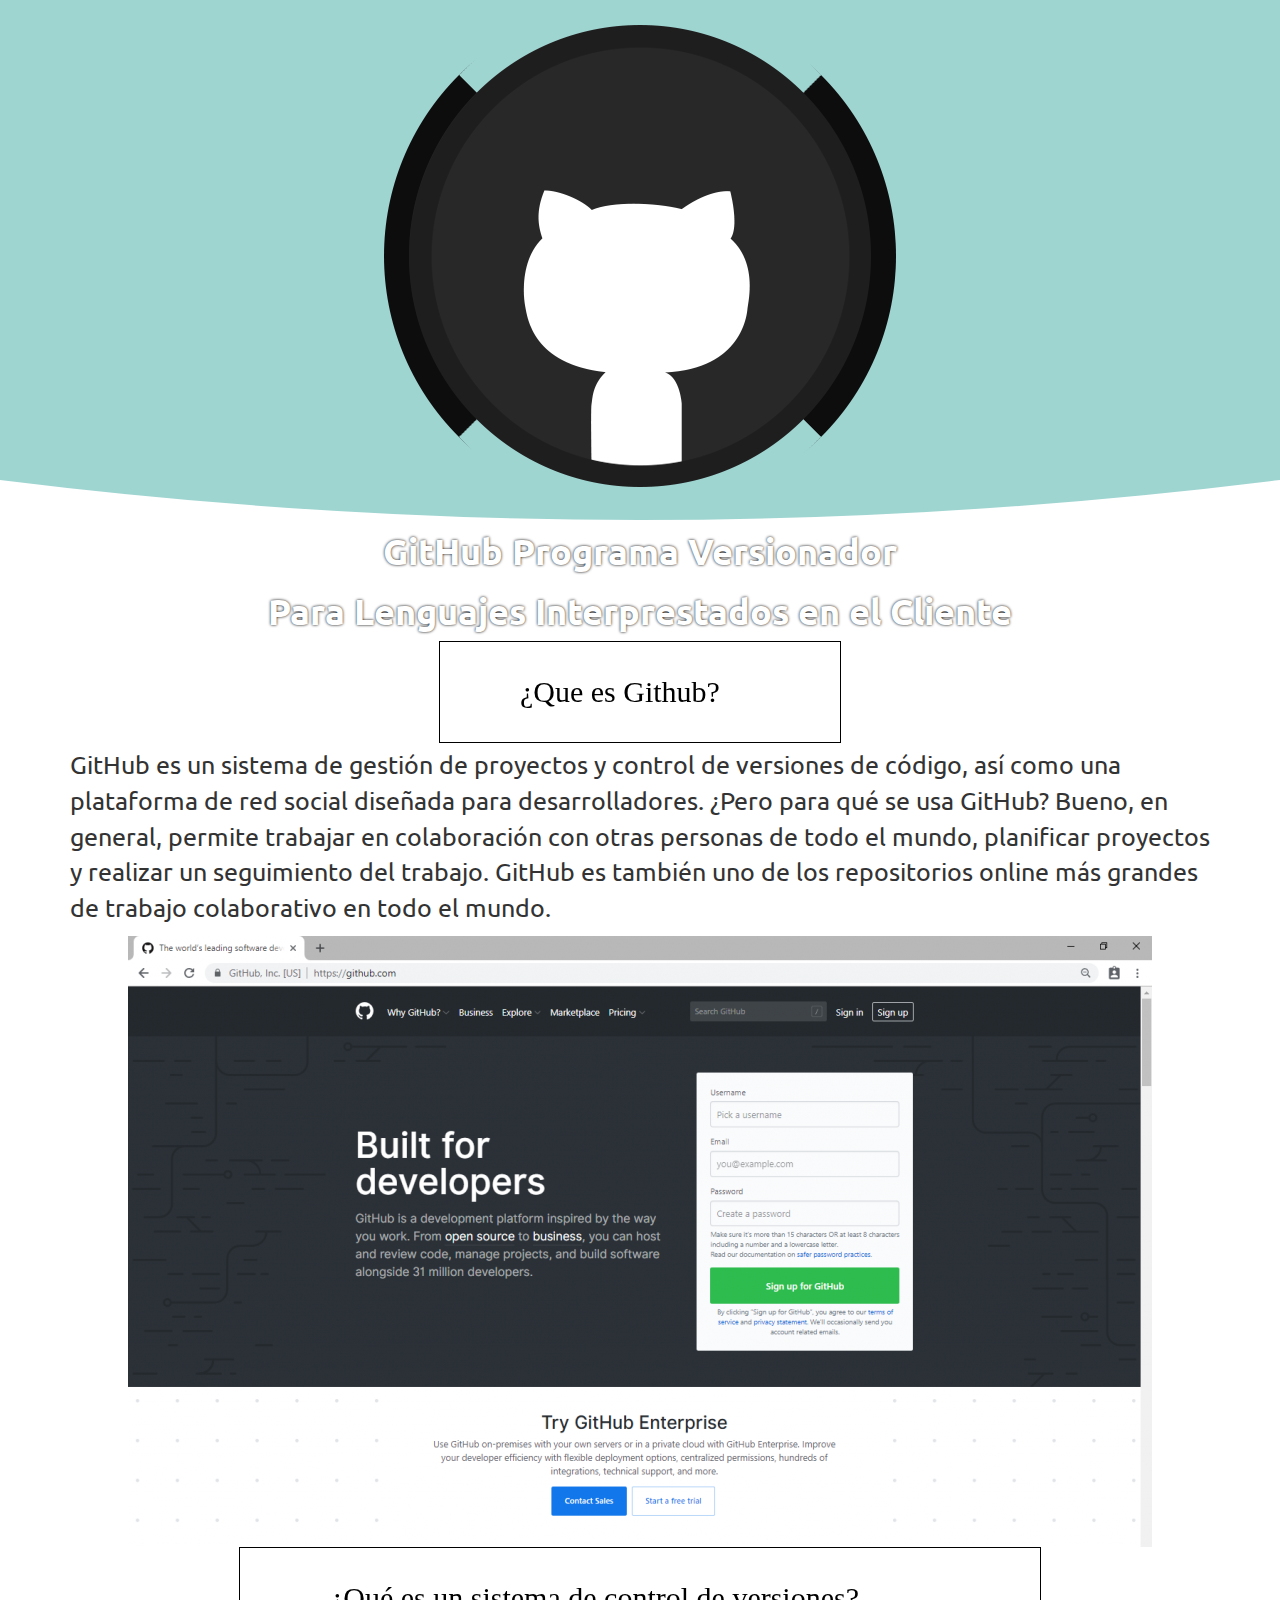
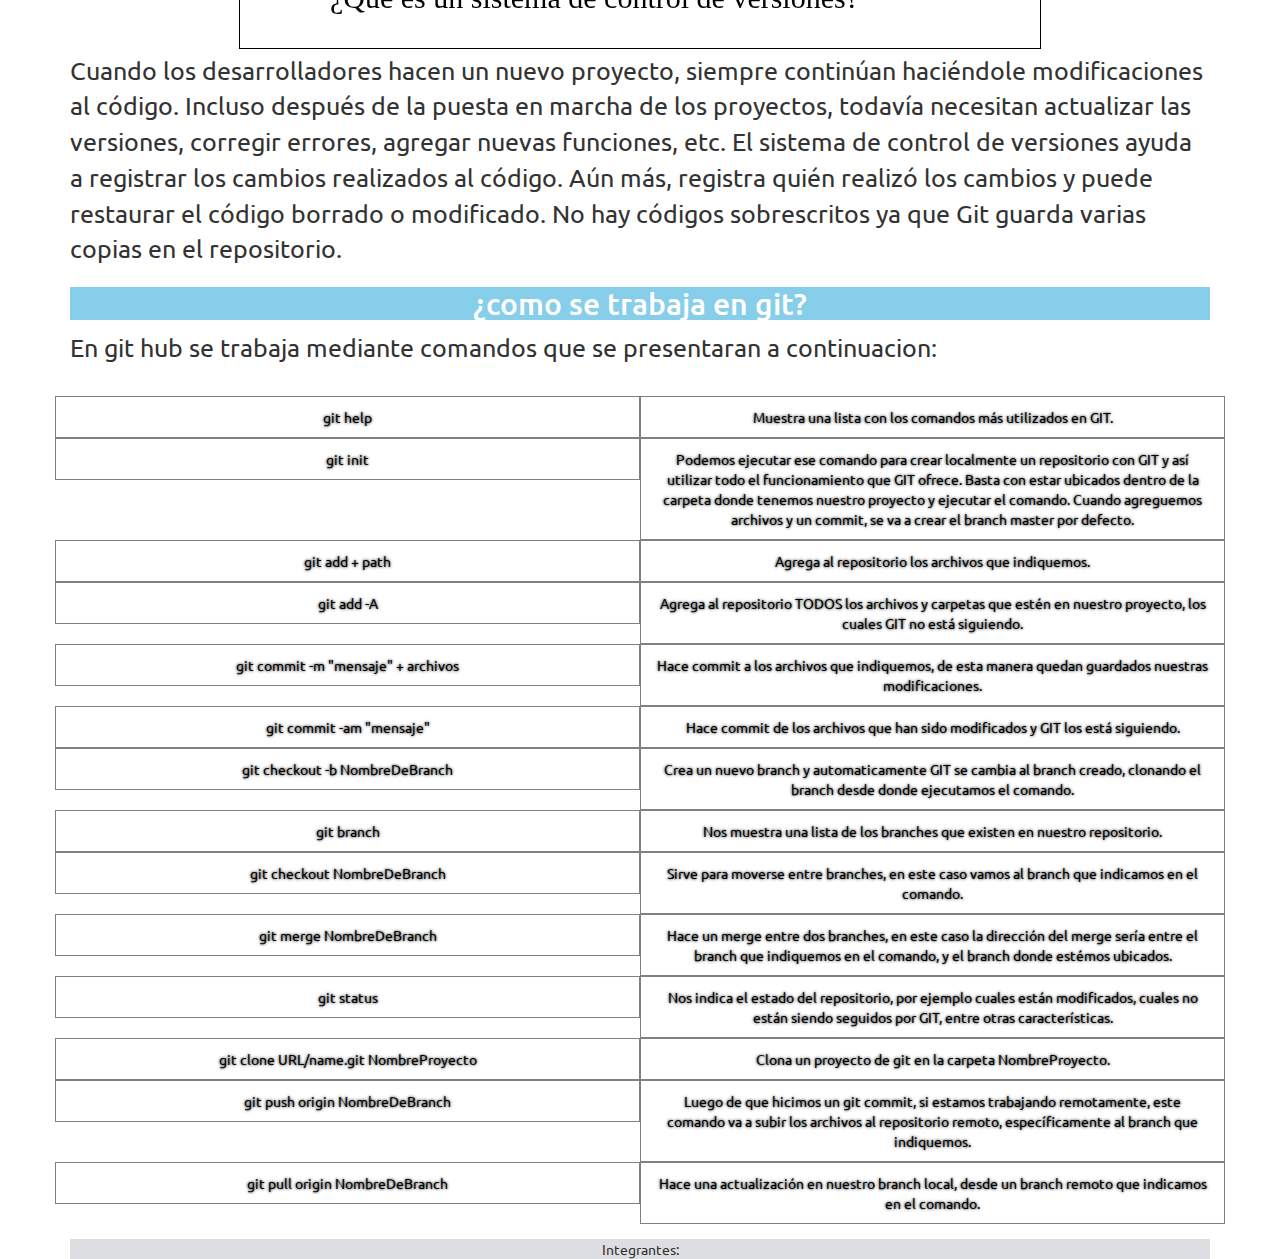
<file: index.html>
<!DOCTYPE html>
<html lang="es">
<head>
 <meta charset="UTF-8">
 <title>GitHub</title>
 <link rel="stylesheet" href="css/bootstrap.min.css">
 <link rel="stylesheet" href="css/estilo1.css">
</head>
<body>

    <div class="svg-container">
        <!-- I crated SVG with: https://codepen.io/anthonydugois/pen/mewdyZ -->
        <svg viewbox="0 0 800 400" class="svg">
          <path id="curve" fill="#9fd5d1" d="M 800 300 Q 400 350 0 300 L 0 0 L 800 0 L 800 300 Z">
        </path>
        </svg>
      </div>
      <div align="center"> <img class="" src="img/profile.png"  alt="image"  ></div>
    <h1>GitHub Programa Versionador</h1>
    <h1>Para Lenguajes Interprestados en el Cliente</h1>
    <div class="container">
     
        <div align="center">  <canvas id="myCanvas" width="400" height="100"  style="border:1px solid #000000;"></div>
            <script>
                var c = document.getElementById("myCanvas");
                var ctx = c.getContext("2d");
                ctx.font = "30px roboto";
                ctx.fillText("¿Que es Github?", 80, 60);
                </script>
        </canvas>
        <p>GitHub es un sistema de gestión de proyectos y control de versiones de código, así como una plataforma de red social diseñada para desarrolladores. ¿Pero para qué se usa GitHub? Bueno, en general, permite trabajar en colaboración con otras personas de todo el mundo, planificar proyectos y realizar un seguimiento del trabajo.

            GitHub es también uno de los repositorios online más grandes de trabajo colaborativo en todo el mundo.</p>

            <div align="center"> <img class="" src="img/githublog.png"  alt="image"  ></div>

            <div align="center">  <canvas id="myCanvas1" width="800" height="100"  style="border:1px solid #000000;"></div>
                <script>
                    var c = document.getElementById("myCanvas1");
                    var ctx = c.getContext("2d");
                    ctx.font = "30px roboto";
                    ctx.fillText("¿Qué es un sistema de control de versiones?",90,60);
                    </script>
            </canvas>
            <p>
                Cuando los desarrolladores hacen un nuevo proyecto, siempre continúan haciéndole modificaciones al código. Incluso después de la puesta en marcha de los proyectos, todavía necesitan actualizar las versiones, corregir errores, agregar nuevas funciones, etc.
                El sistema de control de versiones ayuda a registrar los cambios realizados al código. Aún más, registra quién realizó los cambios y puede restaurar el código borrado o modificado.
                No hay códigos sobrescritos ya que Git guarda varias copias en el repositorio.</p>
            <h2>¿como se trabaja en git?</h2>
            <p>En git hub se trabaja mediante comandos que se presentaran a continuacion:</p>
            <div class="row ">
            <div class="col-xs-6 col-sm-6 col-md-6 col-lg-6 text-center color1 ">git help</div>
            <div class="col-xs-6 col-sm-6 col-md-6 col-lg-6 text-center color1 ">Muestra una lista con los comandos más utilizados en GIT.</div>
            <div class="col-xs-6 col-sm-6 col-md-6 col-lg-6 text-center color1 ">git init</div>
            <div class="col-xs-6 col-sm-6 col-md-6 col-lg-6 text-center color1  ">Podemos ejecutar ese comando para crear localmente un repositorio con GIT y así utilizar todo el funcionamiento que GIT ofrece.  Basta con estar ubicados dentro de la carpeta donde tenemos nuestro proyecto y ejecutar el comando.  Cuando agreguemos archivos y un commit, se va a crear el branch master por defecto.</div>
            <div class="col-xs-6 col-sm-6 col-md-6 col-lg-6 text-center color1 ">git add + path</div>
            <div class="col-xs-6 col-sm-6 col-md-6 col-lg-6 text-center color1 ">Agrega al repositorio los archivos que indiquemos.</div>
            <div class="col-xs-6 col-sm-6 col-md-6 col-lg-6 text-center color1 ">git add -A</div>
            <div class="col-xs-6 col-sm-6 col-md-6 col-lg-6 text-center color1 ">Agrega al repositorio TODOS los archivos y carpetas que estén en nuestro proyecto, los cuales GIT no está siguiendo.</div>
            <div class="col-xs-6 col-sm-6 col-md-6 col-lg-6 text-center color1 ">git commit -m "mensaje" + archivos</div>
            <div class="col-xs-6 col-sm-6 col-md-6 col-lg-6 text-center color1 ">Hace commit a los archivos que indiquemos, de esta manera quedan guardados nuestras modificaciones.</div>
            <div class="col-xs-6 col-sm-6 col-md-6 col-lg-6 text-center color1 ">git commit -am "mensaje"</div>
            <div class="col-xs-6 col-sm-6 col-md-6 col-lg-6 text-center color1 ">Hace commit de los archivos que han sido modificados y GIT los está siguiendo.</div>
            <div class="col-xs-6 col-sm-6 col-md-6 col-lg-6 text-center color1 ">git checkout -b NombreDeBranch</div>
            <div class="col-xs-6 col-sm-6 col-md-6 col-lg-6 text-center color1 ">Crea un nuevo branch y automaticamente GIT se cambia al branch creado, clonando el branch desde donde ejecutamos el comando.</div>
            <div class="col-xs-6 col-sm-6 col-md-6 col-lg-6 text-center color1 ">git branch</div>
            <div class="col-xs-6 col-sm-6 col-md-6 col-lg-6 text-center color1 ">Nos muestra una lista de los branches que existen en nuestro repositorio.</div>
            <div class="col-xs-6 col-sm-6 col-md-6 col-lg-6 text-center color1 ">git checkout NombreDeBranch</div>
            <div class="col-xs-6 col-sm-6 col-md-6 col-lg-6 text-center color1 ">Sirve para moverse entre branches, en este caso vamos al branch que indicamos en el comando.</div>
            <div class="col-xs-6 col-sm-6 col-md-6 col-lg-6 text-center color1 ">git merge NombreDeBranch</div>
            <div class="col-xs-6 col-sm-6 col-md-6 col-lg-6 text-center color1 ">Hace un merge entre dos branches, en este caso la dirección del merge sería entre el branch que indiquemos en el comando, y el branch donde estémos ubicados.</div>
            <div class="col-xs-6 col-sm-6 col-md-6 col-lg-6 text-center color1 ">git status</div>
            <div class="col-xs-6 col-sm-6 col-md-6 col-lg-6 text-center color1 ">Nos indica el estado del repositorio, por ejemplo cuales están modificados, cuales no están siendo seguidos por GIT, entre otras características.</div>
            <div class="col-xs-6 col-sm-6 col-md-6 col-lg-6 text-center color1 ">git clone URL/name.git NombreProyecto</div>
            <div class="col-xs-6 col-sm-6 col-md-6 col-lg-6 text-center color1 ">Clona un proyecto de git en la carpeta NombreProyecto.</div>
            <div class="col-xs-6 col-sm-6 col-md-6 col-lg-6 text-center color1 ">git push origin NombreDeBranch</div>
            <div class="col-xs-6 col-sm-6 col-md-6 col-lg-6 text-center color1 ">Luego de que hicimos un git commit, si estamos trabajando remotamente, este comando va a subir los archivos al repositorio remoto, específicamente al branch que indiquemos.</div>
            <div class="col-xs-6 col-sm-6 col-md-6 col-lg-6 text-center color1 ">git pull origin NombreDeBranch</div>
            <div class="col-xs-6 col-sm-6 col-md-6 col-lg-6 text-center color1 ">Hace una actualización en nuestro branch local, desde un branch remoto que indicamos en el comando.</div>
      <br>

      <!--Cambios de prueba-->
    <div class="uno"></div>
  
    </div>
    <footer>Integrantes:</footer>
    </div>
    
    
</body>
</html>
</file>
<file: css/estilo1.css>
@import 'https://fonts.googleapis.com/css?family=Ubuntu:300, 400, 500, 700';
*{
  padding: 5cm;
}
*, *:after, *:before {
  margin: 0;
  padding: 0;
}
div[class^="col-"]{

    border: 1px solid gray;
    padding-top: 10px;
    padding-bottom:10px;
    display: flex;
    flex-direction: column;
}
p{
    font-size: 25px;
}
.row{
    margin-top: 30px;
    margin-bottom: 15px;
    display: flex;
    flex-wrap: wrap;
    }
    .head{
        text-align: center;
        background:orange;
    
    }
.svg-container {
  position: absolute;
  top: 0;
  right: 0;
  left: 0;
  z-index: -1;
}
.color1{
    flex: auto;
    align-self:baseline;
    color:black;
    text-shadow: 0 0 3px black, 0 0 5px white; 
}
.row-flex{
    display: flex;
    flex-wrap: wrap;
  }
  
  
svg {
  path {
    transition: .1s;
  }

  &:hover path {
    d: path("M 800 300 Q 400 250 0 300 L 0 0 L 800 0 L 800 300 Z");
  }
}

body {
  background: #fff;
  color: #333;
  font-family: 'Ubuntu', sans-serif;
  position: relative;
}
h1{
  font-weight: 900 ;
  text-align:center;
  color:white;
  border:black;
  text-shadow: 0 0 3px black, 0 0 5px white; 
}
h2{
  background-color:#87ceeb ;
  color:white;
  text-align: center;
  }
h3 {
  font-weight: 400;
  text-align: center;
 
}

header {
  color: #fff;
  padding-top: 2vw;
  padding-bottom: 15vw;
  text-align: center;
}

main {
  background: linear-gradient(to bottom, #ffffff 0%, #dddee1 100%);
  border-bottom: 1px solid rgba(0, 0, 0, .2);
  padding: 10vh 0 80vh;
  position: relative;
  text-align: center;
  overflow: hidden;
  padding-top: 2vw;
  padding-bottom: 15vw;

border-radius: 1cm;
    
  margin-left: 1cm;
  margin-right: 1cm;
  }


footer {
  background: #dddee1;
  text-align: center;

}

small {
  opacity: .5;
  font-weight: 300;

  a{
    color: inherit;
  }
}

/*Para tablets prefijo sm el color de fondo será naranja*/
@media (min-width: 768px){
    body{
    }
}

@media(min-width:992px){
    body{
    }
}
@media(min-width:1200px){
    body{
    }
}
</file>
